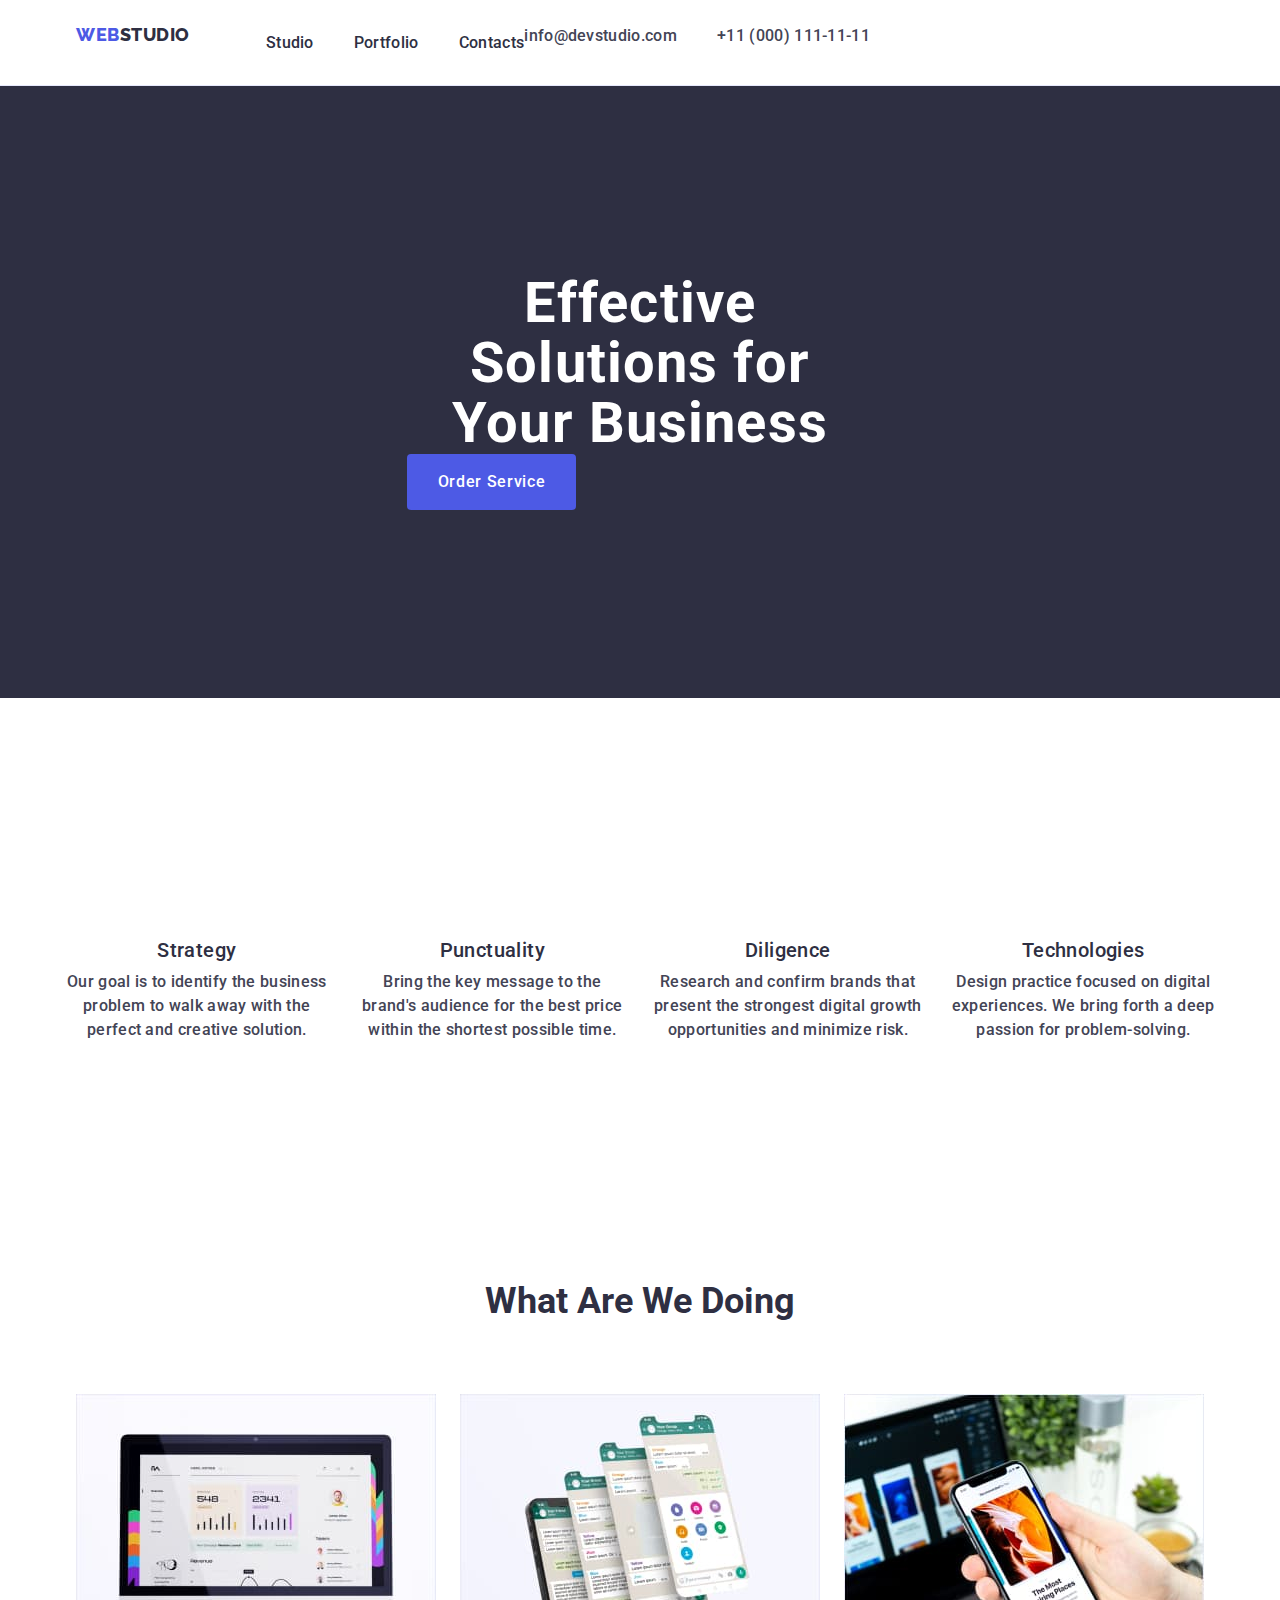
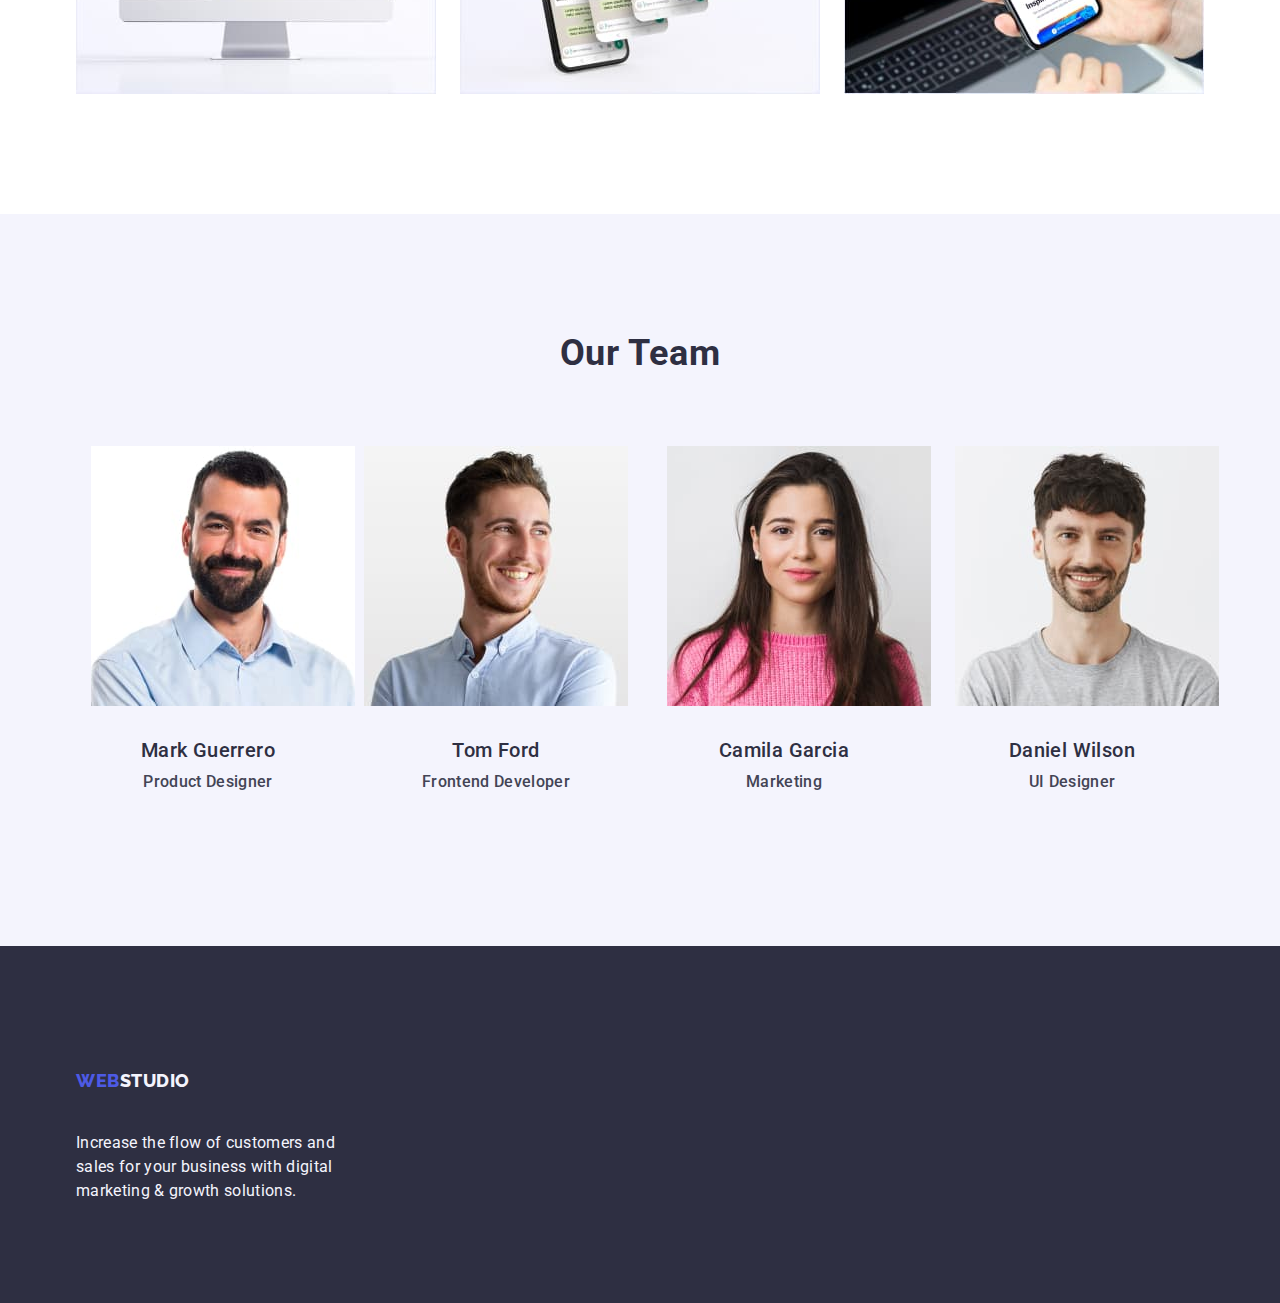
<file: index.html>
<!DOCTYPE html>
<html lang="en">
  <head>
    <meta charset="UTF-8" />
    <meta name="viewport" content="width=device-width, initial-scale=1.0" />

    <link rel="preconnect" href="https://fonts.googleapis.com" />
    <link rel="preconnect" href="https://fonts.gstatic.com" crossorigin />

    <link
      href="https://fonts.googleapis.com/css2?family=Raleway&family=Roboto&display=swap"
      rel="stylesheet"
    />
    <link
      href="https://fonts.googleapis.com/css2?family=Raleway&display=swap"
      rel="stylesheet"
    />

    <link
      rel="stylesheet"
      href="https://cdnjs.cloudflare.com/ajax/libs/modern-normalize/1.0.0/modern-normalize.min.css"
    />

    <link rel="stylesheet" href="css/styles.css" />

    <title>Document</title>
  </head>
  <body>
    <header class="address-list">
      <div class="container nav-container">
        <nav class="nav-links">
          <a class="logo link" href="./index.html"
            >Web<span class="header-logo">Studio</span></a
          >
          <ul class="contact-links list">
            <li><a href="./index.html" class="list-item link">Studio</a></li>
            <li>
              <a href="./portfolio.html" class="list-item link">Portfolio</a>
            </li>
            <li><a href="" class="list-item link">Contacts</a></li>
          </ul>
        </nav>

        <address class="address-items">
          <ul class="address-links list">
            <li>
              <a href="mailto:info@devstudio.com" class="list-address-item link"
                >info@devstudio.com</a
              >
            </li>
            <li>
              <a href="tel:+110001111111" class="list-address-item link"
                >+11 (000) 111-11-11</a
              >
            </li>
          </ul>
        </address>
      </div>
    </header>

    <main>
      <!-- Hero Section -->
      <section class="hero-section">
        <div class="hero-container container">
          <h1 class="text-header">Effective Solutions for Your Business</h1>
          <button type="button" class="order-button">Order Service</button>
        </div>
      </section>

      <!-- Services Section -->
      <section class="services-section">
        <div class="services-container container">
          <h2 class="visually-hidden">What are we doing</h2>
          <ul class="list">
            <li class="services-item">
              <h3 class="section-header">Strategy</h3>
              <p class="section-text">
                Our goal is to identify the business problem to walk away with
                the perfect and creative solution.
              </p>
            </li>
            <li class="services-item">
              <h3 class="section-header">Punctuality</h3>
              <p class="section-text">
                Bring the key message to the brand's audience for the best price
                within the shortest possible time.
              </p>
            </li>
            <li class="services-item">
              <h3 class="section-header">Diligence</h3>
              <p class="section-text">
                Research and confirm brands that present the strongest digital
                growth opportunities and minimize risk.
              </p>
            </li>
            <li class="services-item">
              <h3 class="section-header">Technologies</h3>
              <p class="section-text">
                Design practice focused on digital experiences. We bring forth a
                deep passion for problem-solving.
              </p>
            </li>
          </ul>
        </div>
      </section>

      <!-- Gallery Section -->
      <section class="gallery-section">
        <div class="gallary-section container">
          <h2 class="section-three-header">What are we doing</h2>
          <ul class="list">
            <li class="gallery-item">
              <img src="./images/img1.jpg" alt="graph" width="360" />
            </li>
            <li class="gallery-item">
              <img src="./images/img2.jpg" alt="mobile" width="360" />
            </li>
            <li class="gallery-item">
              <img src="./images/img3.jpg" alt="qoute" width="360" />
            </li>
          </ul>
        </div>
      </section>

      <!-- Team Section Heading -->
      <section class="team-section">
        <div class="container">
          <h2 class="section-our-team-header">Our Team</h2>
          <ul class="list-item-team list">
            <li class="team-item">
              <div class="team-item-container container">
                <img src="./images/img-1.jpg" alt="Mark Guerrero" width="264" />
              </div>
              <div class="team-details container">
                <h3 class="section-header">Mark Guerrero</h3>
                <p class="section-text">Product Designer</p>
              </div>
            </li>
            <li class="team-item">
              <div class="team-item-container contianer">
                <img src="./images/img-2.jpg" alt="Tom Ford" width="264" />
              </div>
              <div class="team-details container">
                <h3 class="section-header">Tom Ford</h3>
                <p class="section-text">Frontend Developer</p>
              </div>
            </li>
            <li class="team-item">
              <div class="team-item-container container">
                <img src="./images/img-3.jpg" alt="Camila Garcia" width="264" />
              </div>
              <div class="team-details container">
                <h3 class="section-header">Camila Garcia</h3>
                <p class="section-text">Marketing</p>
              </div>
            </li>
            <li class="team-item">
              <div class="team-item-container container">
                <img src="./images/img-4.jpg" alt="Daniel Wilson" width="264" />
              </div>
              <div class="team-details container">
                <h3 class="section-header">Daniel Wilson</h3>
                <p class="section-text">UI Designer</p>
              </div>
            </li>
          </ul>
        </div>
      </section>
    </main>

    <!-- Footer Section -->
    <footer class="footer-section">
      <div class="container">
        <a class="logo link" href="./index.html"
          >Web<span class="footer-logo">Studio</span></a
        >
        <p class="footer-text">
          Increase the flow of customers and sales for your business with
          digital marketing & growth solutions.
        </p>
      </div>
    </footer>
  </body>
</html>
</file>
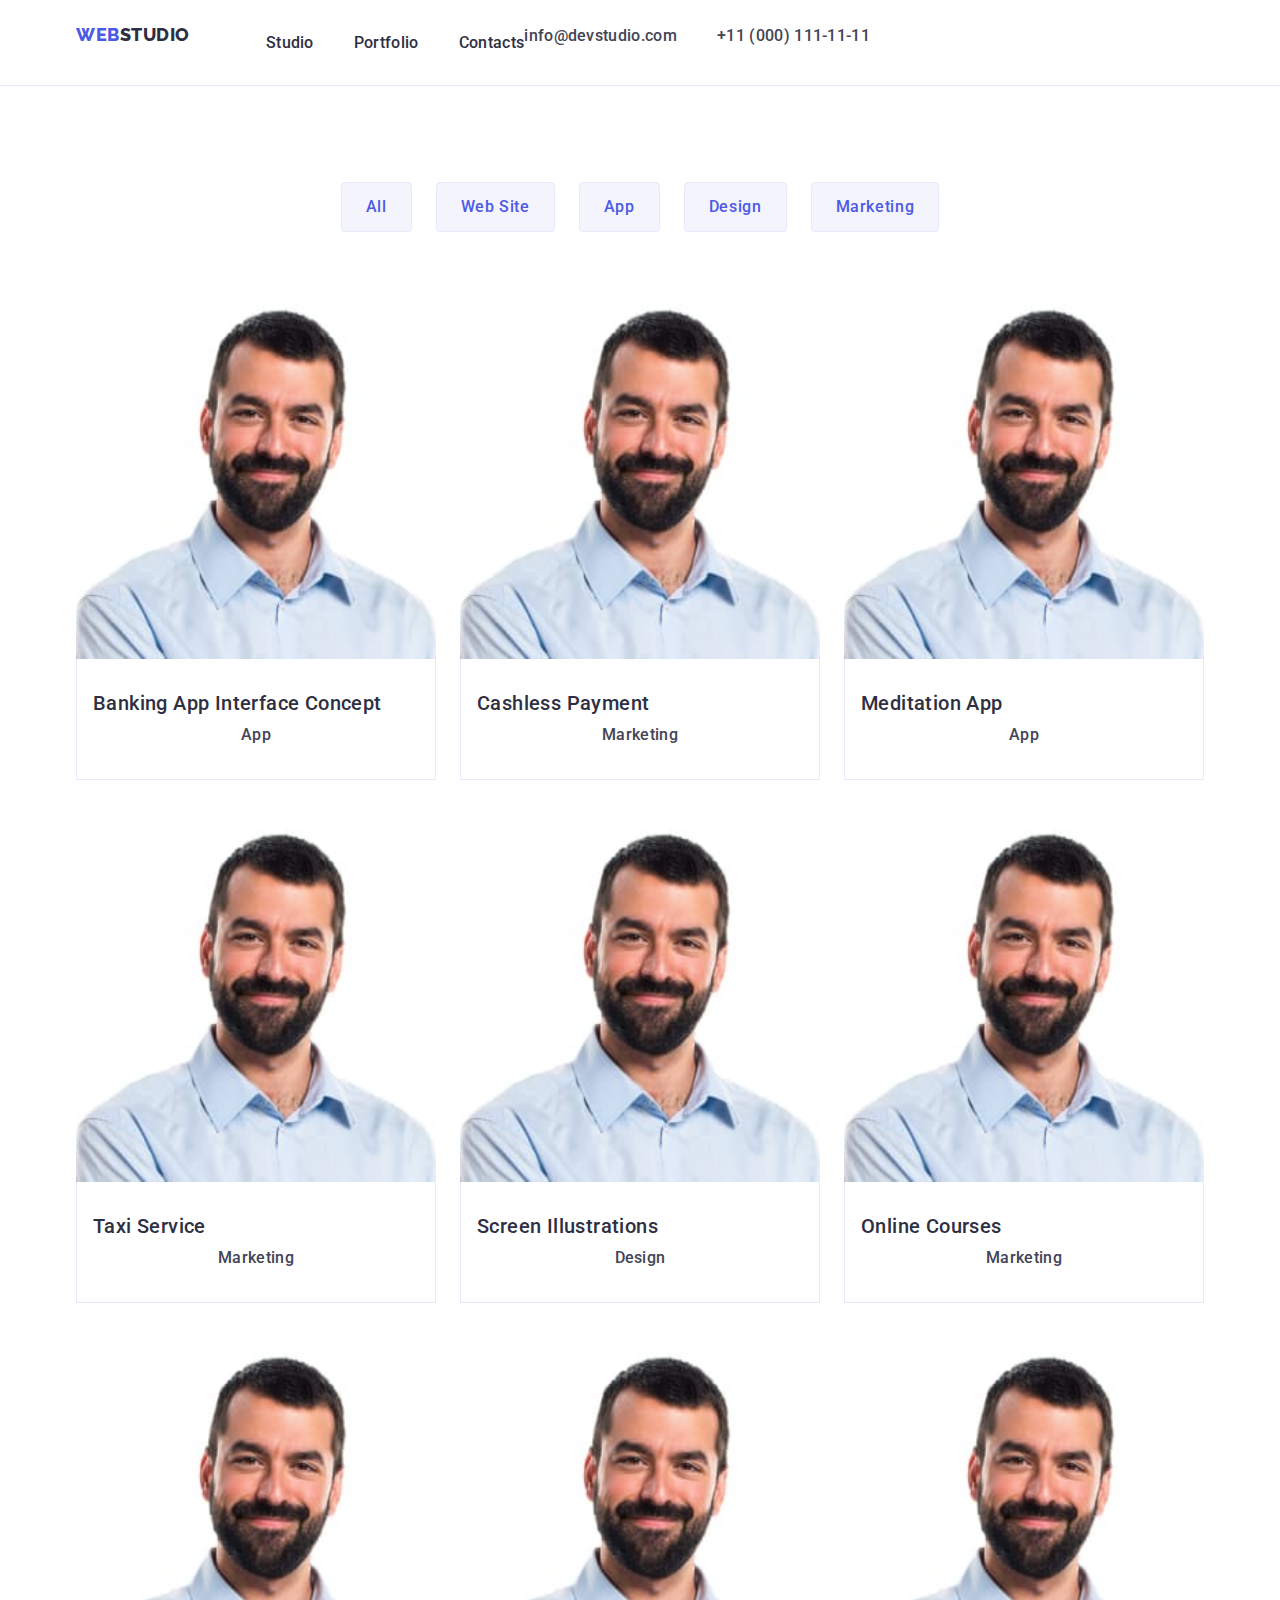
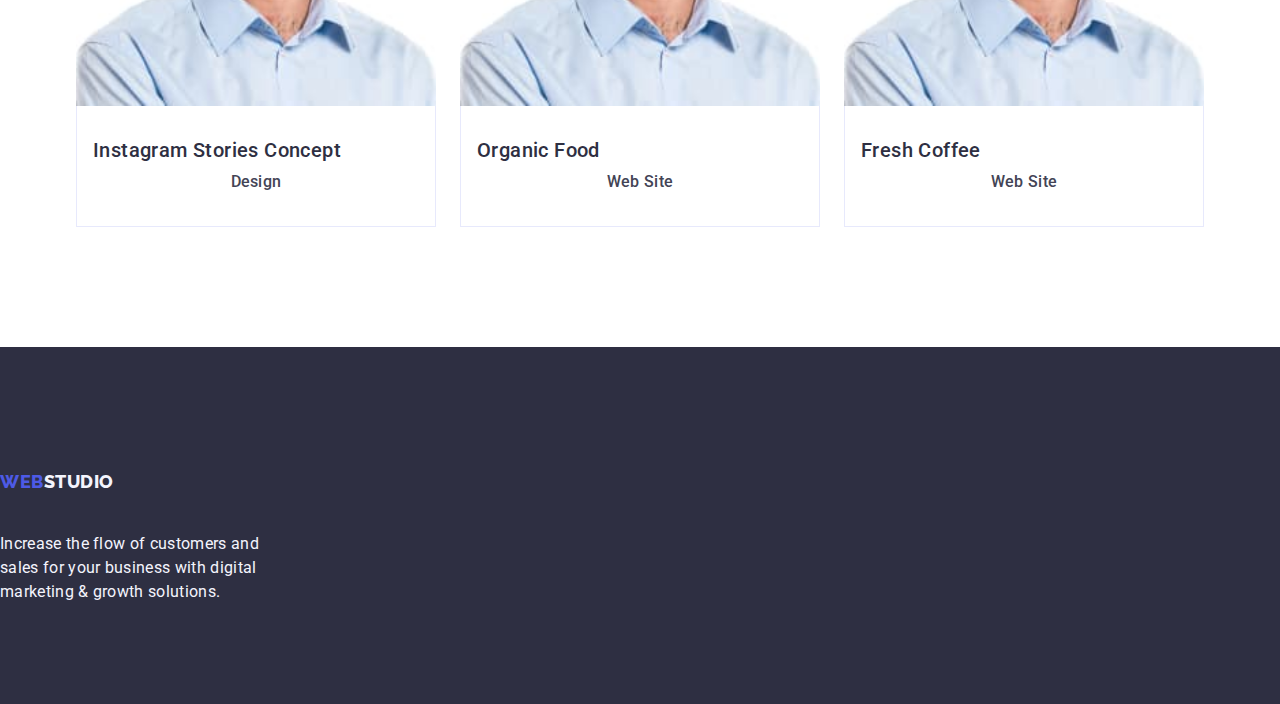
<file: portfolio.html>
<!DOCTYPE html>
<html lang="en">
  <head>
    <meta charset="UTF-8" />
    <meta name="viewport" content="width=device-width, initial-scale=1.0" />

    <link rel="preconnect" href="https://fonts.googleapis.com" />
    <link rel="preconnect" href="https://fonts.gstatic.com" crossorigin />

    <link
      href="https://fonts.googleapis.com/css2?family=Raleway&family=Roboto&display=swap"
      rel="stylesheet"
    />
    <link
      href="https://fonts.googleapis.com/css2?family=Raleway&display=swap"
      rel="stylesheet"
    />

    <link
      rel="stylesheet"
      href="https://cdnjs.cloudflare.com/ajax/libs/modern-normalize/1.0.0/modern-normalize.min.css"
    />

    <link rel="stylesheet" href="css/styles.css" />

    <title>Document</title>
  </head>
  <body>
    <header class="address-list">
      <div class="container nav-container">
        <nav class="nav-links">
          <a class="logo link" href="./index.html"
            >Web<span class="header-logo">Studio</span></a
          >
          <ul class="contact-links list">
            <li><a href="./index.html" class="list-item link">Studio</a></li>
            <li>
              <a href="./portfolio.html" class="list-item link">Portfolio</a>
            </li>
            <li><a href="" class="list-item link">Contacts</a></li>
          </ul>
        </nav>

        <address class="address-items">
          <ul class="address-links list">
            <li>
              <a href="mailto:info@devstudio.com" class="list-address-item link"
                >info@devstudio.com</a
              >
            </li>
            <li>
              <a href="tel:+110001111111" class="list-address-item link"
                >+11 (000) 111-11-11</a
              >
            </li>
          </ul>
        </address>
      </div>
    </header>

    <main>
      <section class="portfolio-section">
        <div class="portfolio-container container">
          <h1 class="visually-hidden">Header Portfolio</h1>

          <ul class="image-list list">
            <li>
              <button type="button" class="portfolio-button">All</button>
            </li>
            <li>
              <button type="button" class="portfolio-button">Web Site</button>
            </li>
            <li>
              <button type="button" class="portfolio-button">App</button>
            </li>
            <li>
              <button type="button" class="portfolio-button">Design</button>
            </li>
            <li>
              <button type="button" class="portfolio-button">Marketing</button>
            </li>
          </ul>

          <ul class="image-link list">
            <li class="image-link-item">
              <a href="" class="portfolio-link link">
                <img
                  src="./images/img-1.jpg"
                  alt="image-second-list"
                  width="360"
                />
                <div class="link-details">
                  <h2 class="header-second-list">
                    Banking App Interface Concept
                  </h2>
                  <p class="section-text">App</p>
                </div>
              </a>
            </li>
            <li class="image-link-item">
              <a href="" class="portfolio-link link">
                <img
                  src="./images/img-1.jpg"
                  alt="image-second-list"
                  width="360"
                />
                <div class="link-details">
                  <h2 class="header-second-list">Cashless Payment</h2>
                  <p class="section-text">Marketing</p>
                </div>
              </a>
            </li>
            <li class="image-link-item">
              <a href="" class="portfolio-link link">
                <img
                  src="./images/img-1.jpg"
                  alt="image-second-list"
                  width="360"
                />
                <div class="link-details">
                  <h2 class="header-second-list">Meditation App</h2>
                  <p class="section-text">App</p>
                </div>
              </a>
            </li>
            <li class="image-link-item">
              <a href="" class="portfolio-link link">
                <img
                  src="./images/img-1.jpg"
                  alt="image-second-list"
                  width="360"
                />
                <div class="link-details">
                  <h2 class="header-second-list">Taxi Service</h2>
                  <p class="section-text">Marketing</p>
                </div>
              </a>
            </li>
            <li class="image-link-item">
              <a href="" class="portfolio-link link">
                <img
                  src="./images/img-1.jpg"
                  alt="image-second-list"
                  width="360"
                />
                <div class="link-details">
                  <h2 class="header-second-list">Screen Illustrations</h2>
                  <p class="section-text">Design</p>
                </div>
              </a>
            </li>
            <li class="image-link-item">
              <a href="" class="portfolio-link link">
                <img
                  src="./images/img-1.jpg"
                  alt="image-second-list"
                  width="360"
                />
                <div class="link-details">
                  <h2 class="header-second-list">Online Courses</h2>
                  <p class="section-text">Marketing</p>
                </div>
              </a>
            </li>
            <li class="image-link-item">
              <a href="" class="portfolio-link link">
                <img
                  src="./images/img-1.jpg"
                  alt="image-second-list"
                  width="360"
                />
                <div class="link-details">
                  <h2 class="header-second-list">Instagram Stories Concept</h2>
                  <p class="section-text">Design</p>
                </div>
              </a>
            </li>
            <li class="image-link-item">
              <a href="" class="portfolio-link link">
                <img
                  src="./images/img-1.jpg"
                  alt="image-second-list"
                  width="360"
                />
                <div class="link-details">
                  <h2 class="header-second-list">Organic Food</h2>
                  <p class="section-text">Web Site</p>
                </div>
              </a>
            </li>
            <li class="image-link-item">
              <a href="" class="portfolio-link link">
                <img
                  src="./images/img-1.jpg"
                  alt="image-second-list"
                  width="360"
                />
                <div class="link-details">
                  <h2 class="header-second-list">Fresh Coffee</h2>
                  <p class="section-text">Web Site</p>
                </div>
              </a>
            </li>
          </ul>
        </div>
      </section>
    </main>

    <footer class="footer-section">
      <a class="logo link" href="./index.html"
        >Web<span class="footer-logo">Studio</span></a
      >
      <p class="footer-text">
        Increase the flow of customers and sales for your business with digital
        marketing & growth solutions.
      </p>
    </footer>
  </body>
</html>
</file>
<file: css/styles.css>
* {
    box-sizing: border-box;
    margin: 0;
    padding: 0;
}

:root {
    --background-color: #FFFFFF;
}

.visually-hidden {
    position: absolute;
    width: 1px;
    height: 1px;
    margin: -1px;
    border: 0;
    padding: 0;
    
    white-space: nowrap;
    clip-path: inset(100%);
    clip: rect(0 0 0 0);
    overflow: hidden;
}

body {
    font-family: 'Roboto', sans-serif;
    color: #434455;
    background-color: #FFFFFF;
}

img {
    display: block;
}

.logo {
    font-family: 'Raleway', sans-serif;
    font-weight: 800;
    font-size: 18px;
    line-height: 1.17;
    text-transform: uppercase;
    text-decoration: none;
    letter-spacing: 0.03em;
    color: #4d5ae5;
    display: inline-block;
    margin-bottom: 16px;
}

.header-logo {
    color: #2e2f42
}

.list {
    list-style: none;
    font-weight: 500;
    display: flex;
    gap: 24px;
    flex-wrap: wrap;
}

.list-item {
    font-weight: 500;
    font-size: 16px;
    line-height: 1.5;
    letter-spacing: 0.02em;
    color: #2e2f42;
    text-decoration: none;
    padding: 24px 0;
}

.list .list-item:focus,
.list .list-item:hover {
    color: #404bbf;
}

.address-list {
    border-bottom: 1px solid #e7e9fc;
}

.container {
    width: 1158px;
    margin: 0 auto;
    padding: 0 15px 0 15px
}

.nav-container {
    display: flex;
}

.nav-links {
    display: flex;
    align-items: center;
}

.logo {
    margin-right: 76px;
    padding: 24px 0;
}

.contact-links {
    display: flex;
    gap: 40px;
    padding: 24px 0;
}

.address-items {
    font-style: normal;
}

.address-links {
    display: flex;
    gap: 40px;
    padding: 24px 0;
}

.address-items .list-address-item {
    font-size: 16px;
    line-height: 1.5;
    letter-spacing: 0.02em;
    color: #434455;
    text-decoration: none;
}

.address-items .list-address-item:focus,
.address-items .list-address-item:hover {
    color: #404bbf;
}

.hero-section {
    background: #2e2f42;
    padding: 188px 0;
}

.hero-container {
    max-width: 496px;

}

.text-header {
    font-size: 56px;
    line-height: 1.07;
    text-align: center;
    letter-spacing: 0.02em;
    color: #ffffff;
    max-width: 496px;
}

.order-button {
    background-color: #4D5AE5;
    font-family: 'Roboto', sans-serif;
    font-weight: 500;
    font-size: 16px;
    line-height: 1.5;
    letter-spacing: 0.04em;
    color: #ffffff;
    cursor: pointer;
    display: block;
    min-width: 169px;
    height: 56px;
    border: none;
    border-radius: 4px;
}

.order-button:focus,
.order-button:hover {
    background-color: #404BBF;
}

.services-section {
    padding: 120px 0;
}

.services-container {
    padding: 120px 0;
}

.repeated-header {
    display: none;
}

.services-header {
    margin-bottom: 8px;
}

.services-item {
    width: calc((100% - 3 * 24px) / 4)
}

.section-header {
    font-weight: 500;
    font-size: 20px;
    line-height: 1.2;
    letter-spacing: 0.02em;
    color: #2e2f42;
    margin-bottom: 8px;
    text-align: center;
}

.section-text {
    font-size: 16px;
    line-height: 1.5;
    letter-spacing: 0.02em;
    color: #434455;
    text-decoration: none;
    text-align: center;
}

.gallery-section {
    padding-bottom: 120px;
}

.gallery-item {
    width: calc((100% - 3 * 16px) / 3);
}

.section-three-header {
    font-size: 36px;
    line-height: 1.11;
    text-align: center;
    text-transform: capitalize;
    color: #2e2f42;
    margin-bottom: 72px;
}

.team-section {
    background-color: #F4F4FD;
    padding: 120px 0;

}

.section-our-team-header {
    font-size: 36px;
    line-height: 1.11;
    text-align: center;
    letter-spacing: 0.02em;
    text-transform: capitalize;
    color: #2e2f42;
    margin-bottom: 72px;
}

/* .list-item-team{
    background-color: #FFFFFF
} */

.team-item {
  width: calc((100% - 3 * 24px) / 4);
  border-radius: 0 0 4px 4px;
}

.team-details {
    padding: 32px 0;
    width: 100%;

}

.footer-section {
    background-color: #2e2f42;
    padding: 100px 0;
}

.footer-logo {
    color: #f4f4fd;
}

.footer-text {
    line-height: 1.5;
    color: #F4F4FD;
    letter-spacing: 0.02em;
    max-width: 264px;
}

.portfolio-section {
    padding: 96px 0 120px 0
}

.portfolio-button {
    font-family: 'Roboto', sans-serif;
    font-weight: 500;
    font-size: 16px;
    line-height: 1.5;
    letter-spacing: 0.04em;
    color: #4d5ae5;
    background-color: #F4F4FD;
    cursor: pointer;
    padding: 12px 24px;
    border: 1px solid #e7e9fc;
    border-radius: 4px;
}

.portfolio-button:hover {
    border: 1px solid transparent;
}

.portfolio-button:focus {
    border: 1px solid transparent;
}


.portfolio-link {
    text-decoration: none;
}

.portfolio-button:hover {
    color: #FFFFFF;
}

.portfolio-button:focus,
portfolio-button:active {
    color: #FFFFFF;
    background-color: #404BBF;
}

.header-second-list {
    font-weight: 500;
    font-size: 20px;
    line-height: 1.2;
    letter-spacing: 0.02em;
    color: #2e2f42;
    margin-bottom: 8px;;
}

.image-list {
    display: flex;
    justify-content: center;
    gap: 24;
    margin-bottom: 72px;
}

.portfolio-buttons-container {
    display: flex;
    justify-content: center;
    gap: 24px;
    margin-bottom: 72px;
}

.image-link {
    display: flex;
    row-gap: 48px;
}

.link-details {
    padding: 32px 16px;
    border: 1px solid #e7e9fc;
    border-top: none;
}
</file>
